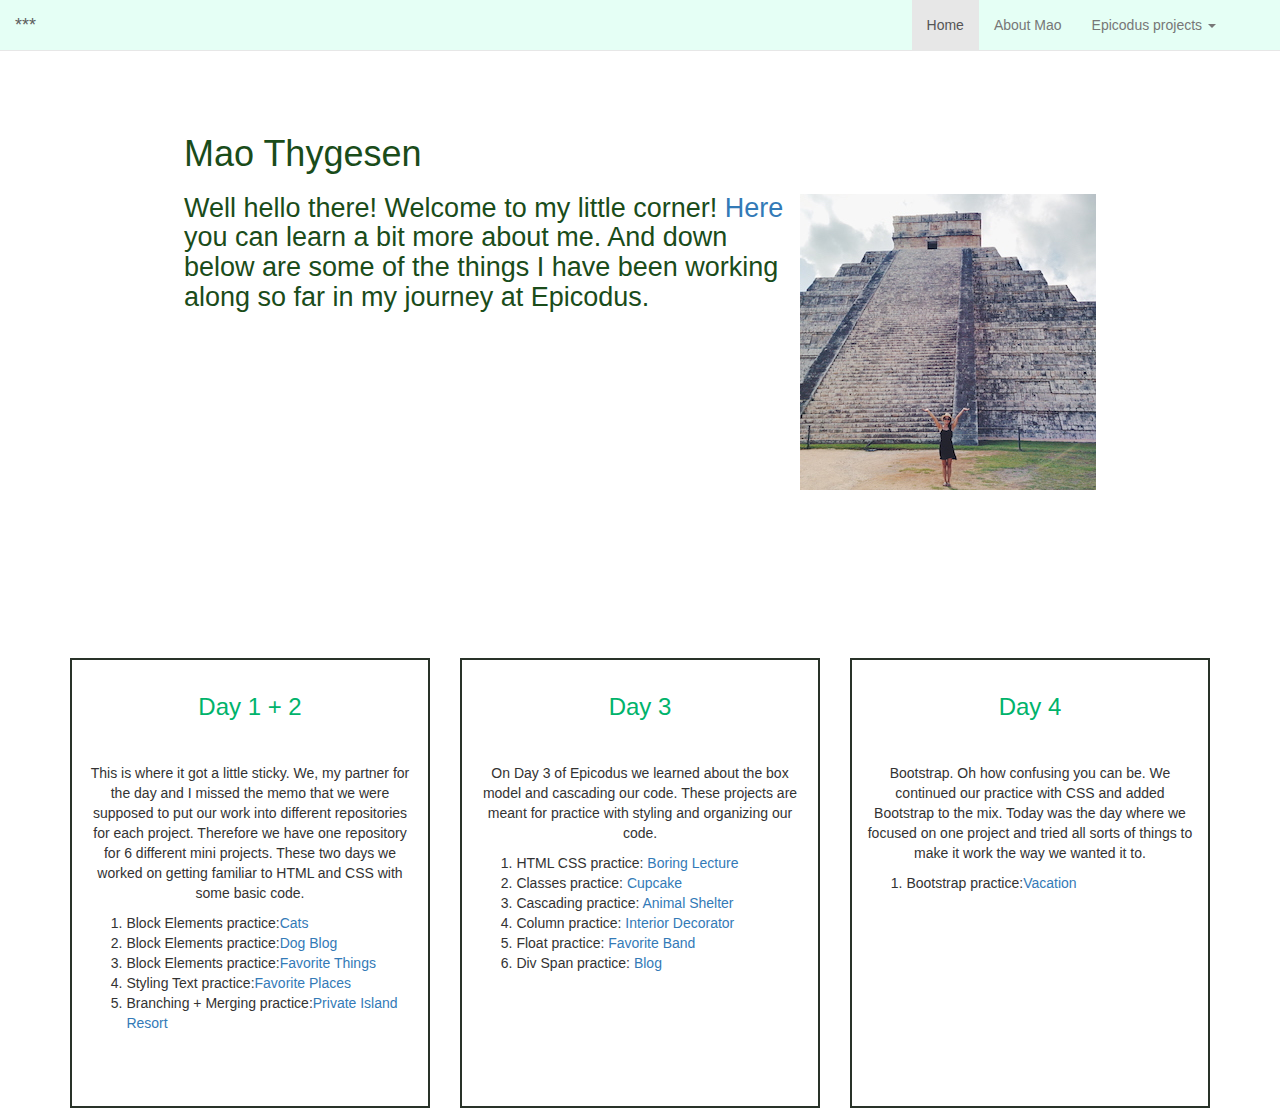
<file: index.html>
<!DOCTYPE html>
<html>
  <head>
    <meta charset="utf-8">
    <title>About Me</title>
    <link href="css/styles.css" rel="stylesheet" type="text/css" media="all">
    <link href="css/bootstrap.css" rel="stylesheet" type="text/css" media="all">
    <script src="https://code.jquery.com/jquery-1.11.3.min.js"></script>
    <script src="https://maxcdn.bootstrapcdn.com/bootstrap/3.3.6/js/bootstrap.min.js"></script>
  </head>

  <body>
    <div class="container">
      <!--navbar-->
      <nav class="navbar navbar-default navbar-fixed-top navbar-custom">
       <div class="navbar-header">
         <button type="button" class="navbar-toggle" data-toggle="collapse" data-target=".navbar-collapse">
           <span class="icon-bar"></span>
           <span class="icon-bar"></span>
           <span class="icon-bar"></span>
         </button>
         <a class="navbar-brand" href="index.html">***</a>
       </div>

       <div class="collapse navbar-collapse" id="navbar">
         <ul class="nav navbar-nav navbar-right">
           <li class="active"><a href="index.html">Home</a></li>
           <li><a href="aboutmao.html">About Mao</a></li>
           <li class="dropdown">
             <a href="#" class="dropdown-toggle" data-toggle="dropdown" role="button" aria-haspopup="true" aria-expanded="false">Epicodus projects <span class="caret"></span></a>
              <ul class="dropdown-menu">
                <li><a href="day1.html">Day 1+2</a></li>
                <li><a href="day3.html">Day 3</a></li>
                <li><a href="day4.html">Day 4</a></li>
                <li role="separator" class="divider"></li>
                <li><a href="epicodus_projects.html">All projects</a></li>
              </ul>
         </ul>
       </div>
     </nav>

     <!--End of navbar-->
      <div class="opening">
        <h1>Mao Thygesen<h1>
        <img src="img/me.jpg" class="image-responsive" alt="This is a picture of Mao">
        <p>Well hello there! Welcome to my little corner! <a href="aboutmao.html">Here</a> you can learn a bit more about me. And down below are some of the things I have been working along so far in my journey at Epicodus.</p>
      </div>
      <!-- Project list - columns -->
      <div class="projects">
        <div class="row">
          <div class="col-md-4 paragraphs">
            <div class="inner-content">
                <h3><a href="day1.html"span style="color:#00b36b">Day 1 + 2</a></h3>
                <p>This is where it got a little sticky. We, my partner for the day and I missed the memo that we were supposed to put our work into different repositories for each project. Therefore we have one repository for 6 different mini projects. These two days we worked on getting familiar to HTML and CSS with some basic code. </p>
                  <ol>
                    <li>Block Elements practice:<a href="https://mthygesen2.github.io/cat">Cats</a></li>
                    <li>Block Elements practice:<a href="https://mthygesen2.github.io/dog">Dog Blog</a></li>
                    <li>Block Elements practice:<a href="https://mthygesen2.github.io/favorite_things">Favorite Things</a></li>
                    <li>Styling Text practice:<a href="https://mthygesen2.github.io/favorite_places">Favorite Places</a></li>
                    <li>Branching + Merging practice:<a href="https://mthygesen2.github.io/privateislandresort">Private Island Resort</a></li>
                  </ol>
                      <!-- add links to paragraphs-->
            </div>
          </div>
          <div class="col-md-4 paragraphs">
            <div class="inner-content">
              <h3><a href="day3.html" span style="color:#00b36b">Day 3</a></h3>
              <p>On Day 3 of Epicodus we learned about the box model and cascading our code. These projects are meant for practice with styling and organizing our code.</p>
                <ol>
                  <li>HTML CSS practice: <a href="https://mthygesen2.github.io/Boring_Lecture">Boring Lecture</a></li>
                  <li>Classes practice: <a href="https://mthygesen2.github.io/Classes_Practice">Cupcake</a></li>
                  <li>Cascading practice: <a href="https://mthygesen2.github.io/animal_shelter">Animal Shelter</a></li>
                  <li>Column practice: <a href="https://mthygesen2.github.io/Interior_Decorator">Interior Decorator</a></li>
                  <li>Float practice: <a href="https://mthygesen2.github.io/favorite_band">Favorite Band</a></li>
                  <li>Div Span practice: <a href="https://mthygesen2.github.io/blog">Blog</a></li>
                </ol>
            </div>
          </div>
          <div class="col-md-4 paragraphs">
            <div class="inner-content">
              <h3><a href="day4.html"span style="color:#00b36b">Day 4</a></h3>
              <p>Bootstrap. Oh how confusing you can be. We continued our practice with CSS and added Bootstrap to the mix. Today was the day where we focused on one project and tried all sorts of things to make it work the way we wanted it to.</p>
                <ol>
                  <li>Bootstrap practice:<a href="https://mthygesen2.github.io/vacation">Vacation</a></li>
                </ol>
            </div>
          </div>
          </ul>
        </div>
      </div>
<!-- This is the end of columns-->
    </div> <!--container div -->
  </body>
</html>
</file>
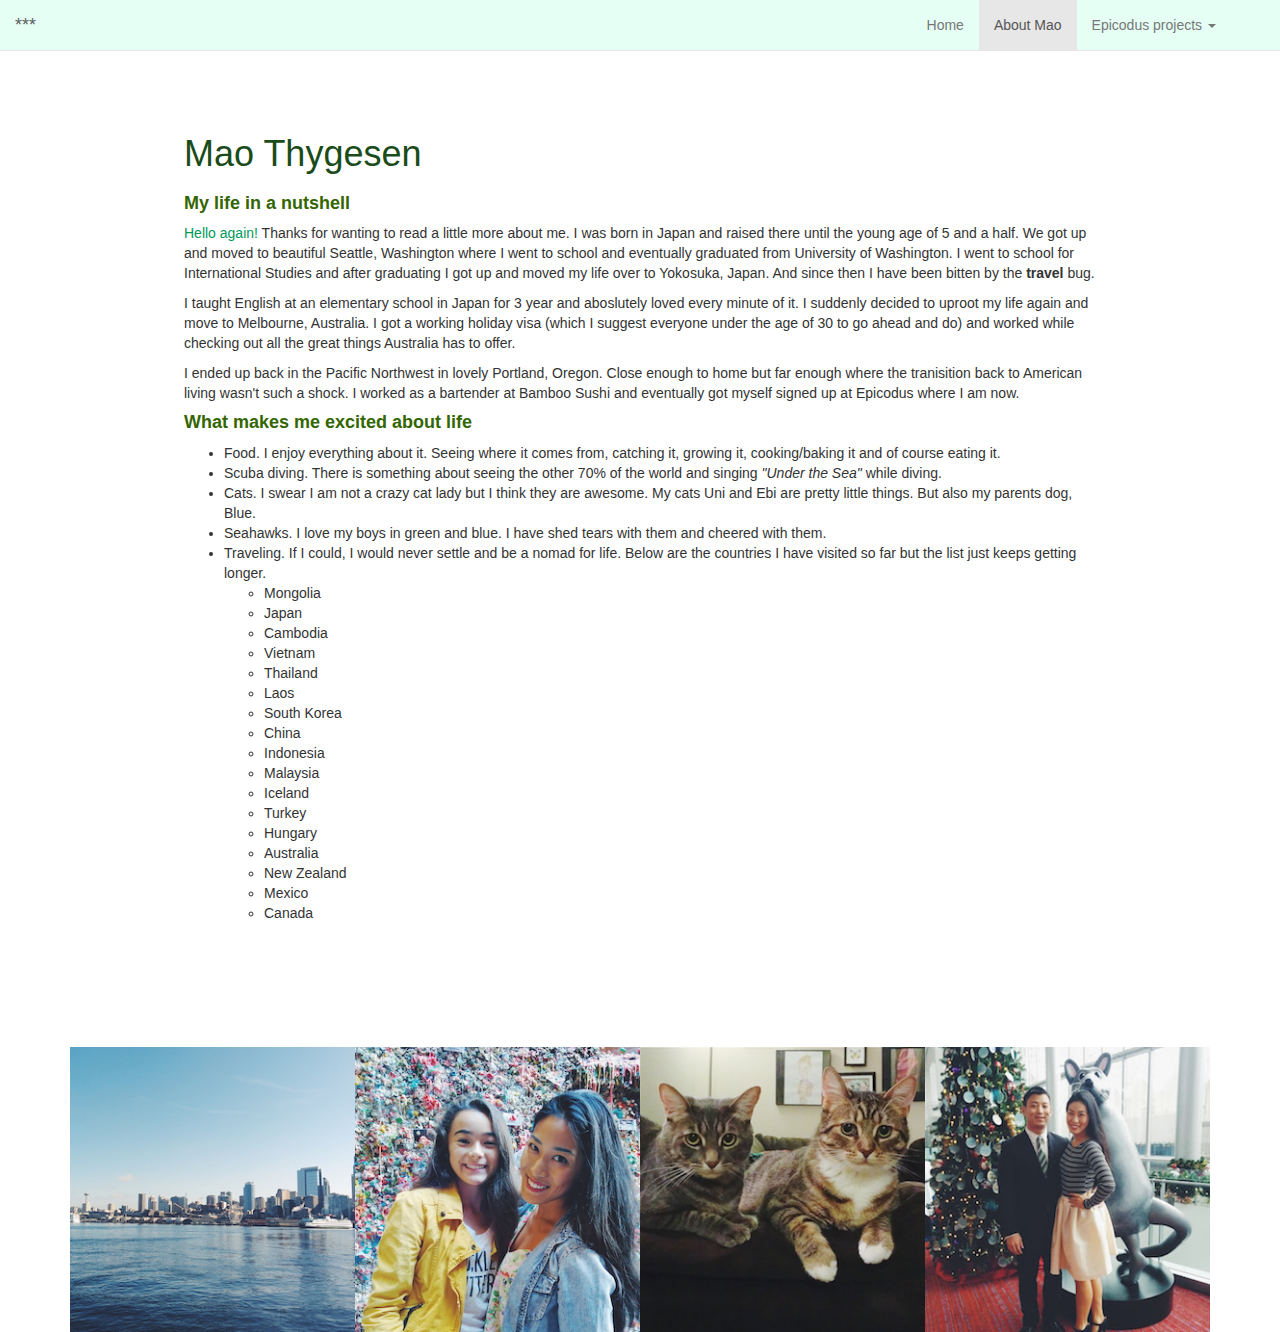
<file: aboutmao.html>
<!DOCTYPE html>
<html>
  <head>
    <meta charset="utf-8">
    <title>About Mao</title>
    <link href="css/about.css" rel="stylesheet" type="text/css" media="all">
    <link href="css/bootstrap.css" rel="stylesheet" type="text/css" media="all">
    <script src="https://code.jquery.com/jquery-1.11.3.min.js"></script>
    <script src="https://maxcdn.bootstrapcdn.com/bootstrap/3.3.6/js/bootstrap.min.js"></script>
  </head>

  <body>
    <div class="container">
      <!--navbar-->
      <nav class="navbar navbar-default navbar-fixed-top">
       <div class="navbar-header">
         <button type="button" class="navbar-toggle" data-toggle="collapse" data-target=".navbar-collapse">
           <span class="icon-bar"></span>
           <span class="icon-bar"></span>
           <span class="icon-bar"></span>
         </button>
         <a class="navbar-brand" href="#">***</a>
       </div>

       <div class="collapse navbar-collapse" id="navbar">
         <ul class="nav navbar-nav navbar-right">
           <li><a href="index.html">Home</a></li>
           <li class="active"><a href="aboutmao.html">About Mao</a></li>
           <li class="dropdown">
              <a href="#" class="dropdown-toggle" data-toggle="dropdown" role="button" aria-haspopup="true" aria-expanded="false">Epicodus projects <span class="caret"></span></a>
                <ul class="dropdown-menu">
                  <li><a href="day1.html">Day 1+2</a></li>
                  <li><a href="day3.html">Day 3</a></li>
                  <li><a href="day4.html">Day 4</a></li>
                  <li role="separator" class="divider"></li>
                  <li><a href="epicodus_projects.html">All projects</a></li>
                </ul>
         </ul>
       </div>
     </nav>
   <!--navbarr-->
     <div class="opening">
     <h1>Mao Thygesen<h1>
       <h4>My life in a nutshell</h4>
       <p> <span style="color:#00995c">Hello again!</span> Thanks for wanting to read a little more about me. I was born in Japan and raised there until the young age of 5 and a half. We got up and moved to beautiful Seattle, Washington where I went to school and eventually graduated from University of Washington. I went to school for International Studies and after graduating I got up and moved my life over to Yokosuka, Japan. And since then I have been bitten by the <strong>travel</strong> bug.</p>

       <p>I taught English at an elementary school in Japan for 3 year and aboslutely loved every minute of it. I suddenly decided to uproot my life again and move to Melbourne, Australia. I got a working holiday visa (which I suggest everyone under the age of 30 to go ahead and do) and worked while checking out all the great things Australia has to offer.</p>

       <p>I ended up back in the Pacific Northwest in lovely Portland, Oregon. Close enough to home but far enough where the tranisition back to American living wasn't such a shock. I worked as a bartender at Bamboo Sushi and eventually got myself signed up at <en>Epicodus</em> where I am now.</p>

      <h4>What makes me excited about life</h4>
        <ul>
          <li>Food. I enjoy everything about it. Seeing where it comes from, catching it, growing it, cooking/baking it and of course eating it.</li>
          <li>Scuba diving. There is something about seeing the other 70% of the world and singing <em>"Under the Sea"</em> while diving.</li>
          <li>Cats. I swear I am not a crazy cat lady but I think they are awesome. My cats Uni and Ebi are pretty little things. But also my parents dog, Blue. </li>
          <li>Seahawks. I love my boys in green and blue. I have shed tears with them and cheered with them.</li>
          <li>Traveling. If I could, I would never settle and be a nomad for life. Below are the countries I have visited so far but the list just keeps getting longer. </li>
            <ul>
              <li>Mongolia</li>
              <li>Japan</li>
              <li>Cambodia</li>
              <li>Vietnam</li>
              <li>Thailand</li>
              <li>Laos</li>
              <li>South Korea</li>
              <li>China</li>
              <li>Indonesia</li>
              <li>Malaysia</li>
              <li>Iceland</li>
              <li>Turkey</li>
              <li>Hungary</li>
              <li>Australia</li>
              <li>New Zealand</li>
              <li>Mexico</li>
              <li>Canada</li>
            </ul>
      </div>
      <div class="pictures">
        <img src="img/seattle.jpg" align= "left" alt="This is a picture of the Seattle skyline">
        <img src="img/aya.jpg" align= "left" alt="This is a picture of my sister Aya and I" />
        <img src="img/cats.jpg" align= "left" alt="This is a picture of my cats Uni and Ebi" />
        <img src="img/kyle.jpg" align= "left" alt="This is a picture my boyfriend Kyle and I" />
      </div>
    </div>
  </body>
</html>
</file>
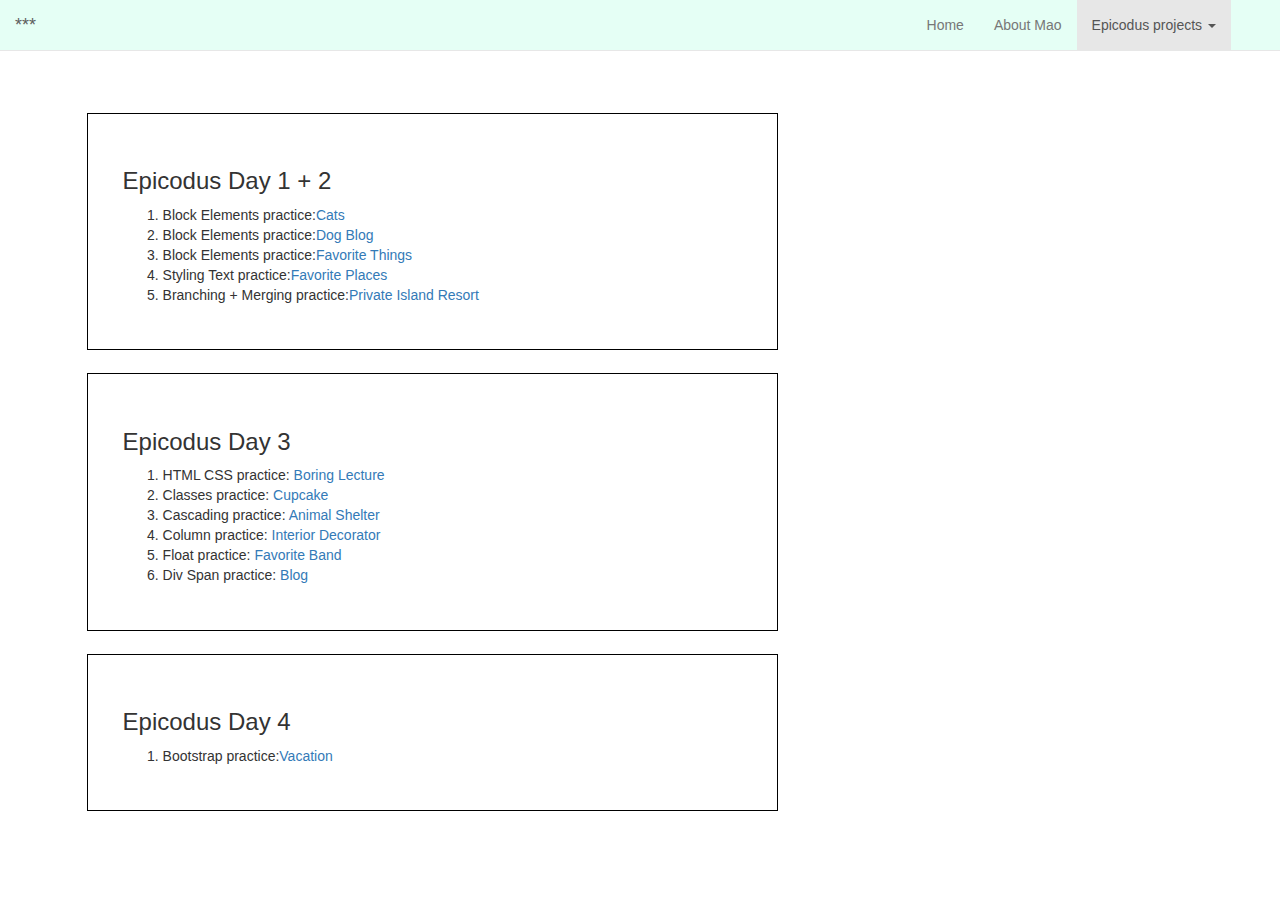
<file: epicodus_projects.html>
<!DOCTYPE html>
<html>
  <head>
    <meta charset="utf-8">
    <title>Epicodus Projects</title>
    <link href="css/projects.css" rel="stylesheet" type="text/css" media="all">
    <link href="css/bootstrap.css" rel="stylesheet" type="text/css" media="all">
    <script src="https://code.jquery.com/jquery-1.11.3.min.js"></script>
    <script src="https://maxcdn.bootstrapcdn.com/bootstrap/3.3.6/js/bootstrap.min.js"></script>
  </head>

  <body>
    <!--Navbar-->
    <nav class="navbar navbar-default navbar-fixed-top">
     <div class="navbar-header">
       <button type="button" class="navbar-toggle" data-toggle="collapse" data-target=".navbar-collapse">
         <span class="icon-bar"></span>
         <span class="icon-bar"></span>
         <span class="icon-bar"></span>
       </button>
       <a class="navbar-brand" href="#">***</a>
     </div>

     <div class="collapse navbar-collapse" id="navbar">
       <ul class="nav navbar-nav navbar-right">
         <li><a href="index.html">Home</a></li>
         <li><a href="aboutmao.html">About Mao</a></li>
         <li class="dropdown active">
            <a href="#" class="dropdown-toggle" data-toggle="dropdown" role="button" aria-haspopup="true" aria-expanded="false">Epicodus projects <span class="caret"></span></a>
              <ul class="dropdown-menu">
                <li><a href="day1.html">Day 1+2</a></li>
                <li><a href="day3.html">Day 3</a></li>
                <li><a href="day4.html">Day 4</a></li>
                <li role="separator" class="divider"></li>
                <li><a href="epicodus_projects.html">All projects</a></li>
              </ul>
       </ul>
     </div>
   </nav>
   <!--End of NavBar-->
   <div class="opening">
    <div class="day">
      <h3>Epicodus Day 1 + 2</h3>
       <ol>
         <li>Block Elements practice:<a href="https://mthygesen2.github.io/cat">Cats</a></li>
         <li>Block Elements practice:<a href="https://mthygesen2.github.io/dog">Dog Blog</a></li>
         <li>Block Elements practice:<a href="https://mthygesen2.github.io/favorite_things">Favorite Things</a></li>
         <li>Styling Text practice:<a href="https://mthygesen2.github.io/favorite_places">Favorite Places</a></li>
         <li>Branching + Merging practice:<a href="https://mthygesen2.github.io/privateislandresort">Private Island Resort</a></li>
       </ol>
     </div>

    <div class="day">
     <h3>Epicodus Day 3</h3>
       <ol>
          <li>HTML CSS practice: <a href="https://mthygesen2.github.io/Boring_Lecture">Boring Lecture</a></li>
          <li>Classes practice: <a href="https://mthygesen2.github.io/Classes_Practice">Cupcake</a></li>
          <li>Cascading practice: <a href="https://mthygesen2.github.io/animal_shelter">Animal Shelter</a></li>
          <li>Column practice: <a href="https://mthygesen2.github.io/Interior_Decorator">Interior Decorator</a></li>
          <li>Float practice: <a href="https://mthygesen2.github.io/favorite_band">Favorite Band</a></li>
          <li>Div Span practice: <a href="https://mthygesen2.github.io/blog">Blog</a></li>
       </ol>
     </div>
     <div class="day">
       <h3>Epicodus Day 4</h3>
         <ol>
           <li>Bootstrap practice:<a href="https://mthygesen2.github.io/vacation">Vacation</a></li>
         </ol>
      </div>
    </div>
   </div>
  </body>
</html>
</file>
<file: css/styles.css>
div.opening {
  padding: 10%;
}
.opening h1 {
  font-family: Helvetica, sans-serif;
  font-weight: lighter;
  color: #1a4c1a;
}
.opening p {
  font-family: Helvetica, sans-serif;
  font-weight: lighter;
  font-size: 75%;
  color: #1a4c1a;
}

.opening img {
  float: right;
  margin: 0 0 10px 10px;
}

.inner-content {
  border: 2px solid #293329;
  height: 450px;
  max-height: 30%;
  width: auto;
  max-width: 30%
  margin: 2%;
  margin-top: 10%;
  padding: 4%;
  text-align: center;
}

.inner-content ol {
  text-align: left;
}
h3 {
  padding-bottom: 10%;
}
.paragraphs {
  margin-top: 10%;
}
.projects {
  margin-top: 6%;
}
#navbar {
    padding-right: 5%;
    background-color:  #e5fff5;
}
.a {
  color:inherit;
}
</file>
<file: css/about.css>
div.opening {
  padding: 10%;
}

.opening h1 {
  font-family: Helvetica, sans-serif;
  font-weight: lighter;
  color: #1a4c1a;
}

.opening h4 {
  color:  #336600;
  font-weight: bold;
}
.pictures img{

  max-width: 25%;
  height: auto;
}
#navbar {
    padding-right: 5%;
    background-color:  #e5fff5;
}
</file>
<file: css/projects.css>
div.opening {
  margin: 5%;
  padding-top: 2%;
  text-align: left;
  position: relative;
}

h3 {
  font-family: Helvetica, sans-serif;
  font-weight: lighter;
}

#navbar {
    padding-right: 5%;
    background-color:  #e5fff5;
}
 .day {
   border: 1px solid black;
   width: 60%;
   margin: 2%;
   padding: 3%;

 }
</file>
